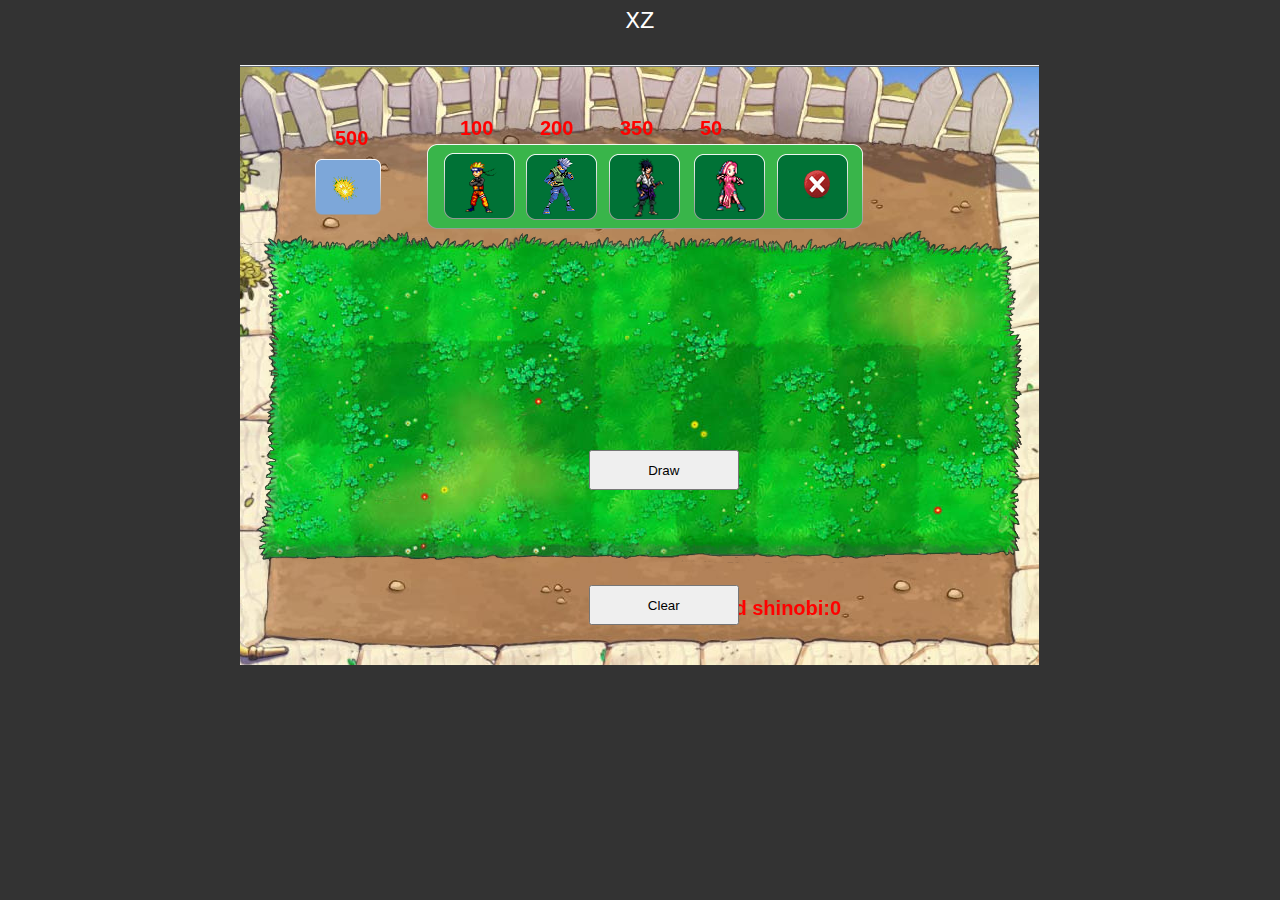
<file: index.html>
<!DOCTYPE html>
<html>
	<head>     
		<meta charset="UTF-8">
		<title>My Game</title>
		<script src="gamen.js"></script>
		<link rel="stylesheet" href="style.css">
 
	</head>

	<body>
		<div class="gameName">XZ</div>
        <canvas id="map"></canvas>
		<canvas id="razmetka"></canvas>
		<canvas id="naruto"></canvas>
		<canvas id="kakasi"></canvas>
		<canvas id="rasengan"></canvas>
		<canvas id="chedori"></canvas>
		<canvas id="sacura"></canvas>
		
		<canvas id="sasuke"></canvas>
		<canvas id="katun"></canvas>
		<canvas id="chakra"></canvas>
		<canvas id="enemy"></canvas>
		<canvas id="stats"></canvas>
		<input id="drawBtn" type="button" value="Draw">
		<input id="clearBtn" type="button" value="Clear">
	</body>
</html>
</file>
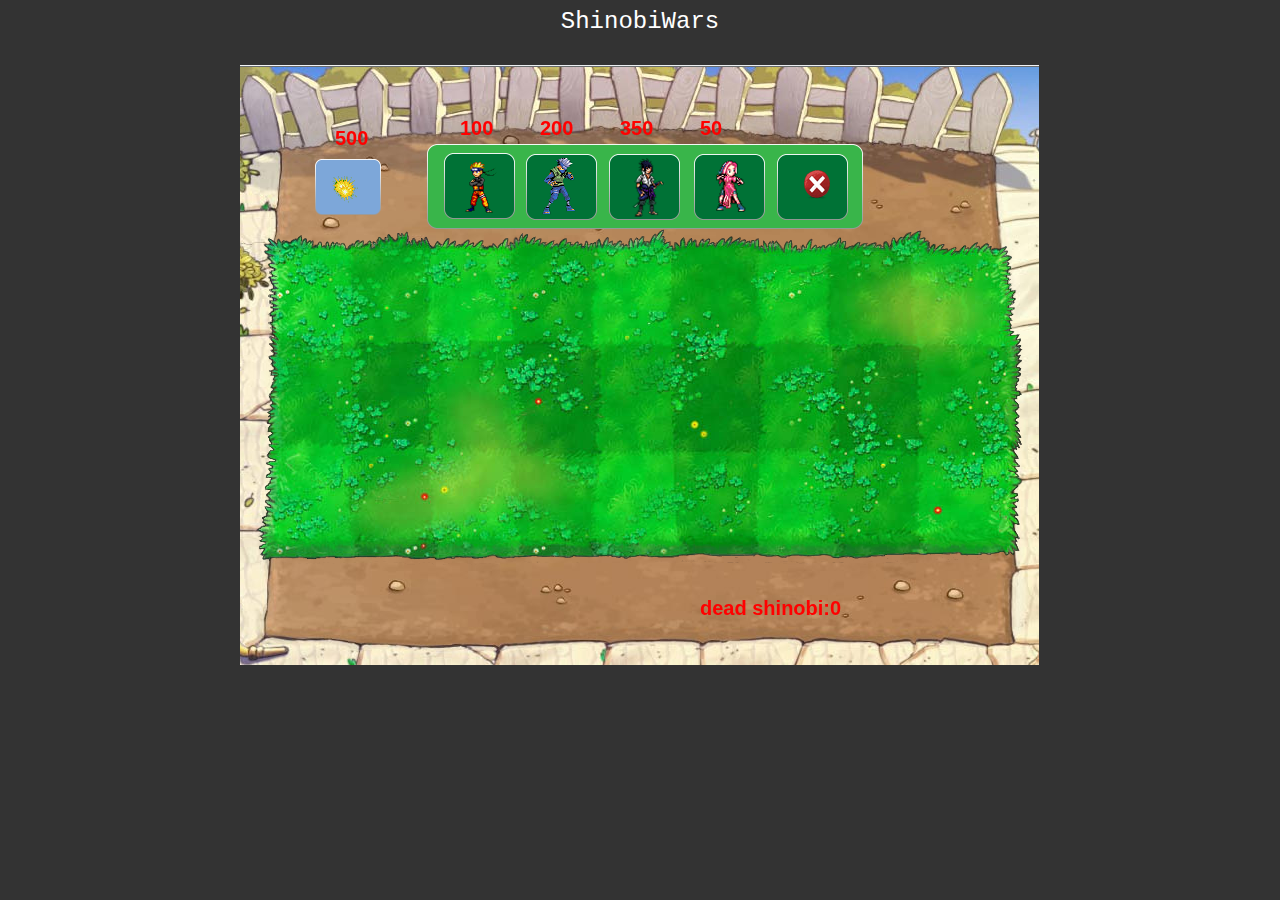
<file: game.html>
<!DOCTYPE html>
<html>
	<head>     
		<meta charset="UTF-8">
		<title>My Game</title>
		<script src="gamen.js"></script>
		<link rel="stylesheet" href="style.css">
 
	</head>

	<body>
		<div class="gameName">ShinobiWars</div>
		<audio src="audio.mp3"  loop="loop" autoplay="autoplay"></audio>
        <canvas id="map"></canvas>
		<canvas id="razmetka"></canvas>
		<canvas id="naruto"></canvas>
		<canvas id="kakasi"></canvas>
		<canvas id="rasengan"></canvas>
		<canvas id="chedori"></canvas>
		<canvas id="sacura"></canvas>
		
		<canvas id="sasuke"></canvas>
		<canvas id="katun"></canvas>
		<canvas id="chakra"></canvas>
		<canvas id="enemy"></canvas>
		<canvas id="stats"></canvas>

	</body>
</html>
</file>
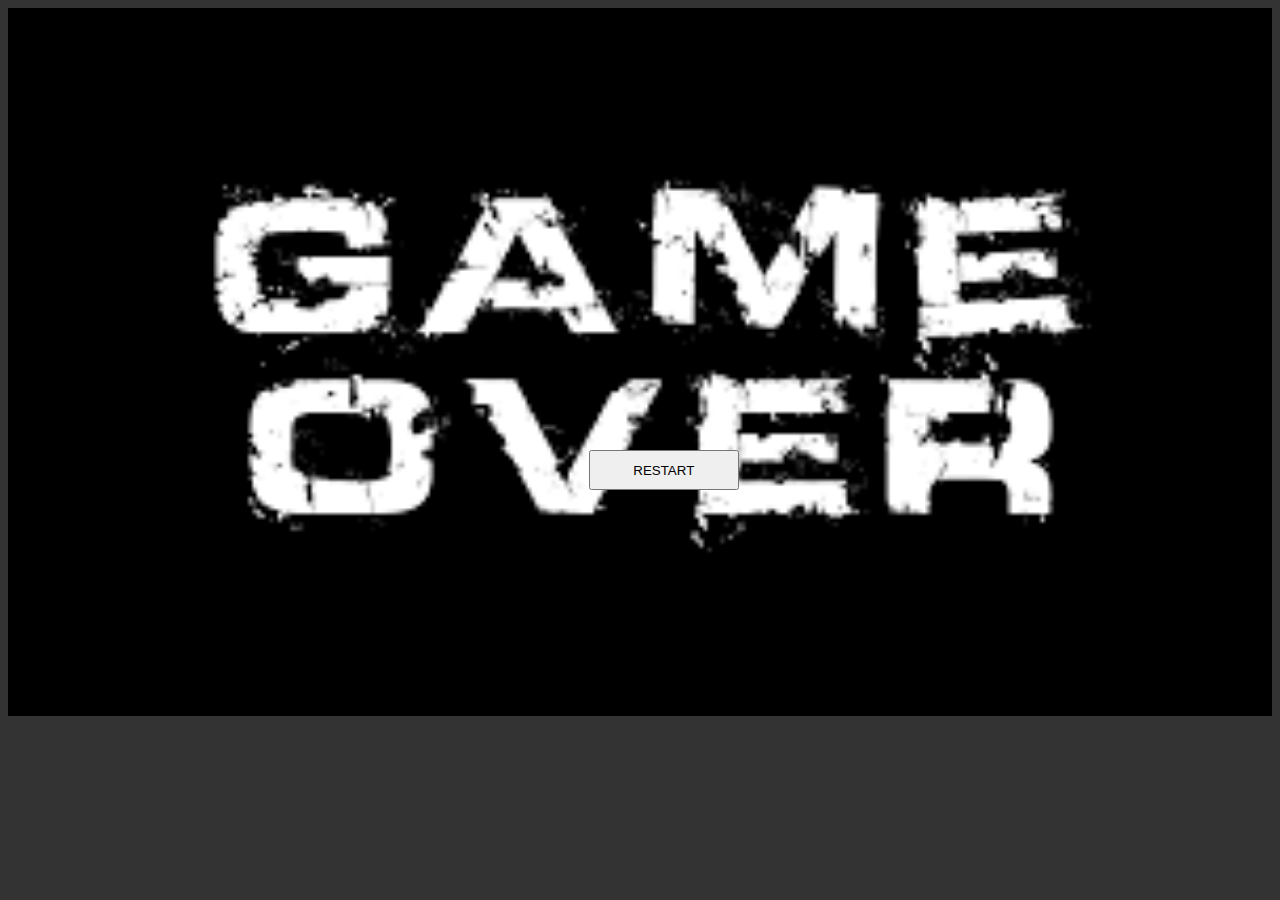
<file: gameover.html>
﻿<!DOCTYPE html>
<html>
	<head>     
		<meta charset="UTF-8">
		<title>My Game</title>
		<script src="gamen.js"></script>
		<link rel="stylesheet" href="style.css">
 
	</head>

	<body>
		<img src="img/gameover.png" width="100%" height="100%">
		<audio src="audio.mp3"  loop="loop" autoplay="autoplay"></audio>
		<a href="index.html"><input id="drawBtn" type="button" value="RESTART" ></a>
		
	</body>
</html>
</file>
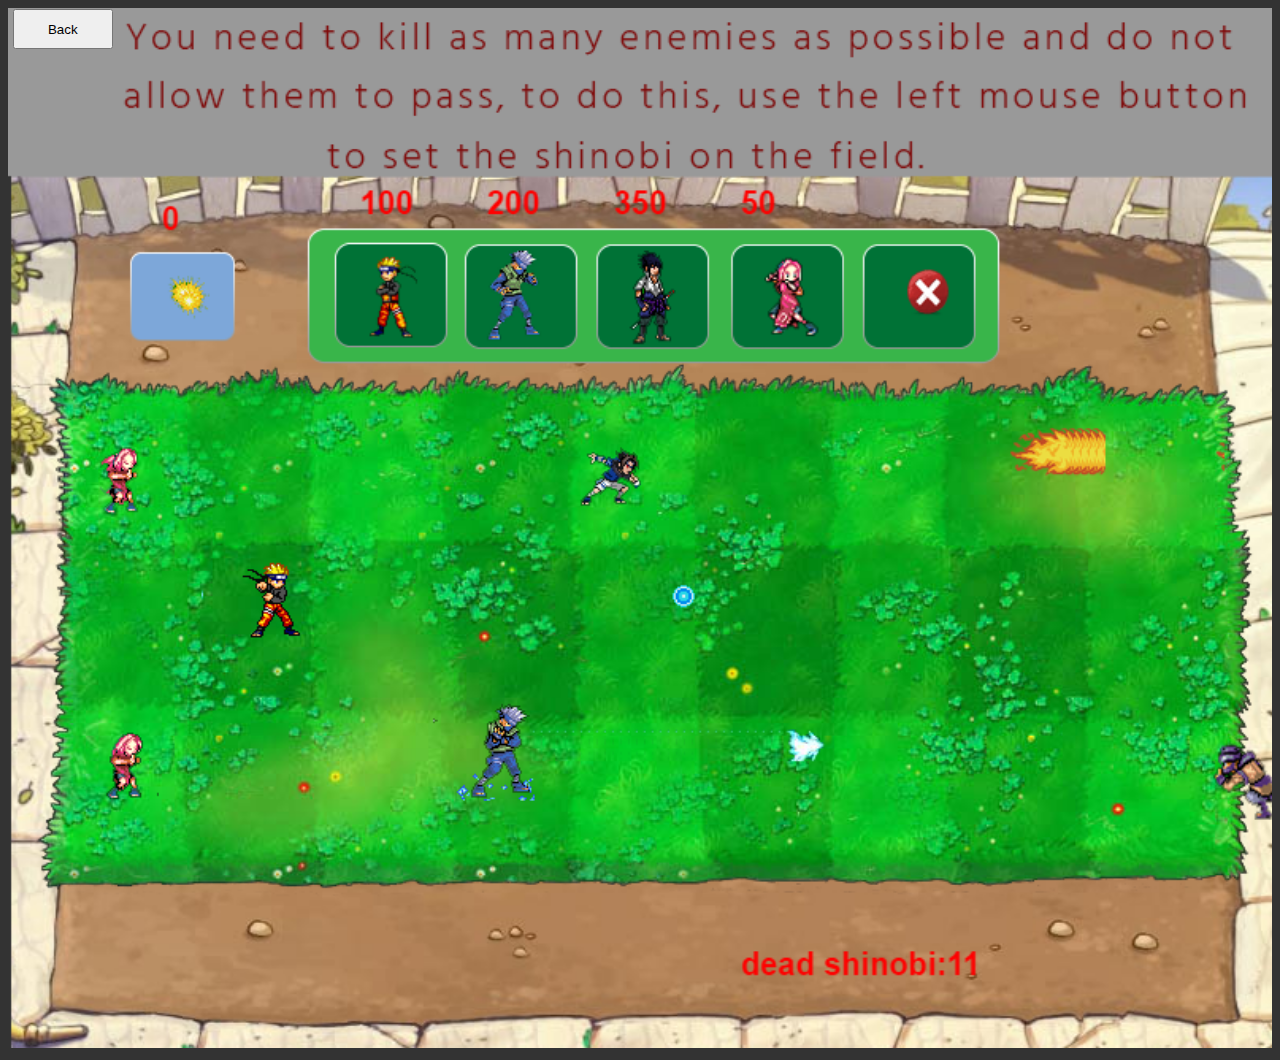
<file: info.html>
﻿<!DOCTYPE html>
<html>
	<head>     
		<meta charset="UTF-8">
		<title>My Game</title>
		<script src="gamen.js"></script>
		<link rel="stylesheet" href="style.css">
 
	</head>

	<body>
		<img src="img/info.png" width="100%" height="100%">
		<audio src="audio.mp3"  loop="loop" autoplay="autoplay"></audio>
		<a href="index.html"><input id="Btn" type="button" value="Back" ></a>
		
	</body>
</html>
</file>
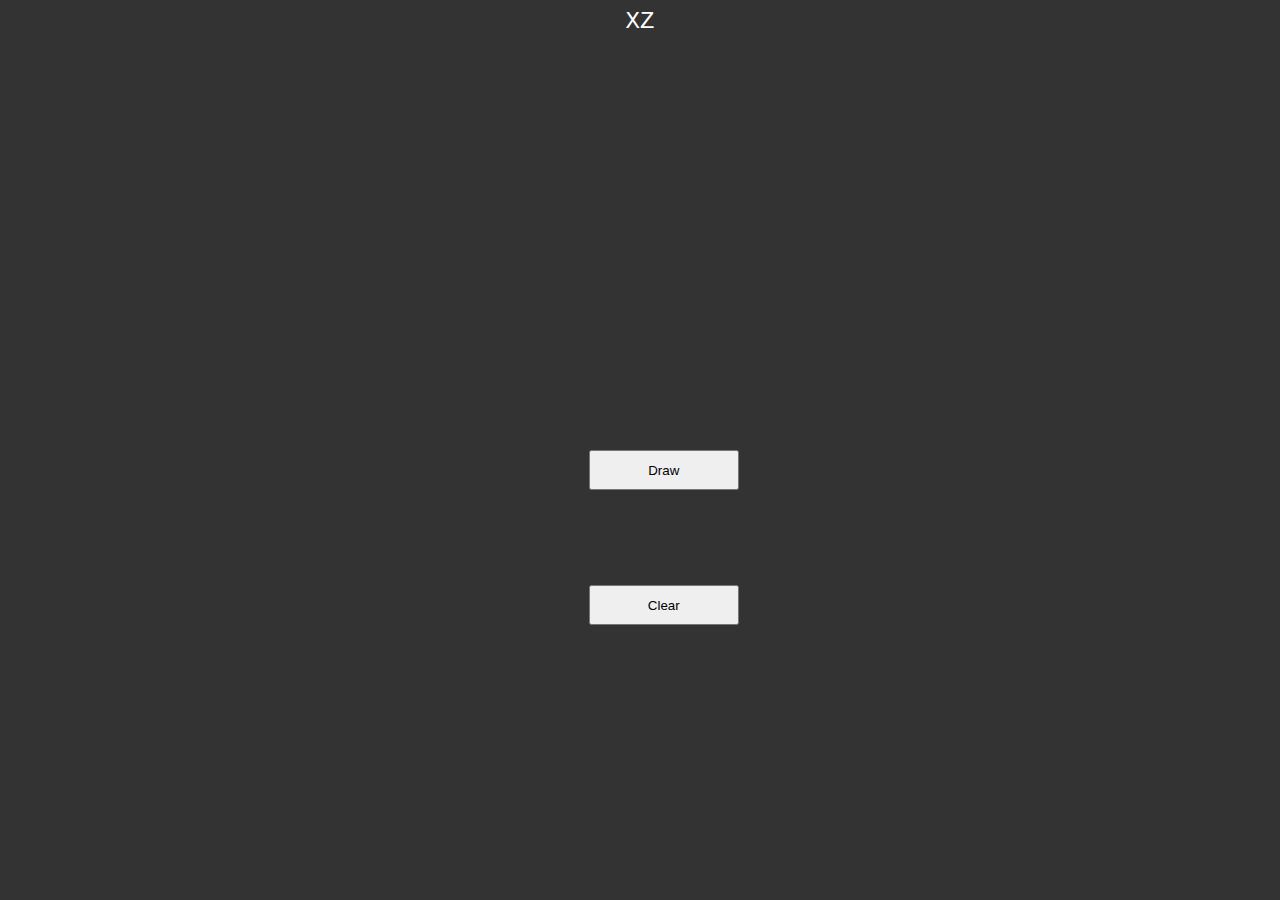
<file: qwe.html>
<!DOCTYPE html>
<html>
	<head>     
		<meta charset="UTF-8">
		<title>My Game</title>
		<script src="gamen.js"></script>
		<link rel="stylesheet" href="style.css">
 
	</head>

	<body>
		<div class="gameName">XZ</div>
        <canvas id="map"></canvas>
		<canvas id="razmetka"></canvas>
		<canvas id="naruto"></canvas>
		<canvas id="kakasi"></canvas>
		<canvas id="rasengan"></canvas>
		<canvas id="chedori"></canvas>
		<canvas id="sacura"></canvas>
		<canvas id="chakra"></canvas>
		<canvas id="enemy"></canvas>
		<canvas id="stats"></canvas>
		<input id="drawBtn" type="button" value="Draw">
		<input id="clearBtn" type="button" value="Clear">
	</body>
</html>
</file>
<file: style.css>
body{
	background:#333;
}

.gameName{
	color:#fff;
	font-family:Courier;
	font-size:24px;
	text-align:center;
}

canvas
{
	
	display:block;
	margin:30px auto 0px;
}
#naruto, #enemy, #stats , #razmetka, #kakasi, #rasengan, #chedori, #chakra, #sacura , #sasuke, #katun
{
	display:block;
	margin: -600px auto 0px;
}
img{
	position :relative;
}

#drawBtn{
	position:absolute;
	left:46%;
	top:50%;
	width:150px;
	height:40px;
	
}

#clearBtn{
	position:absolute;
	left:46%;
	top:65%;
	width:150px;
	height:40px;
}

#Btn{
	position:absolute;
	left:1%;
	top:1%;
	width:100px;
	height:40px;
}
</file>
